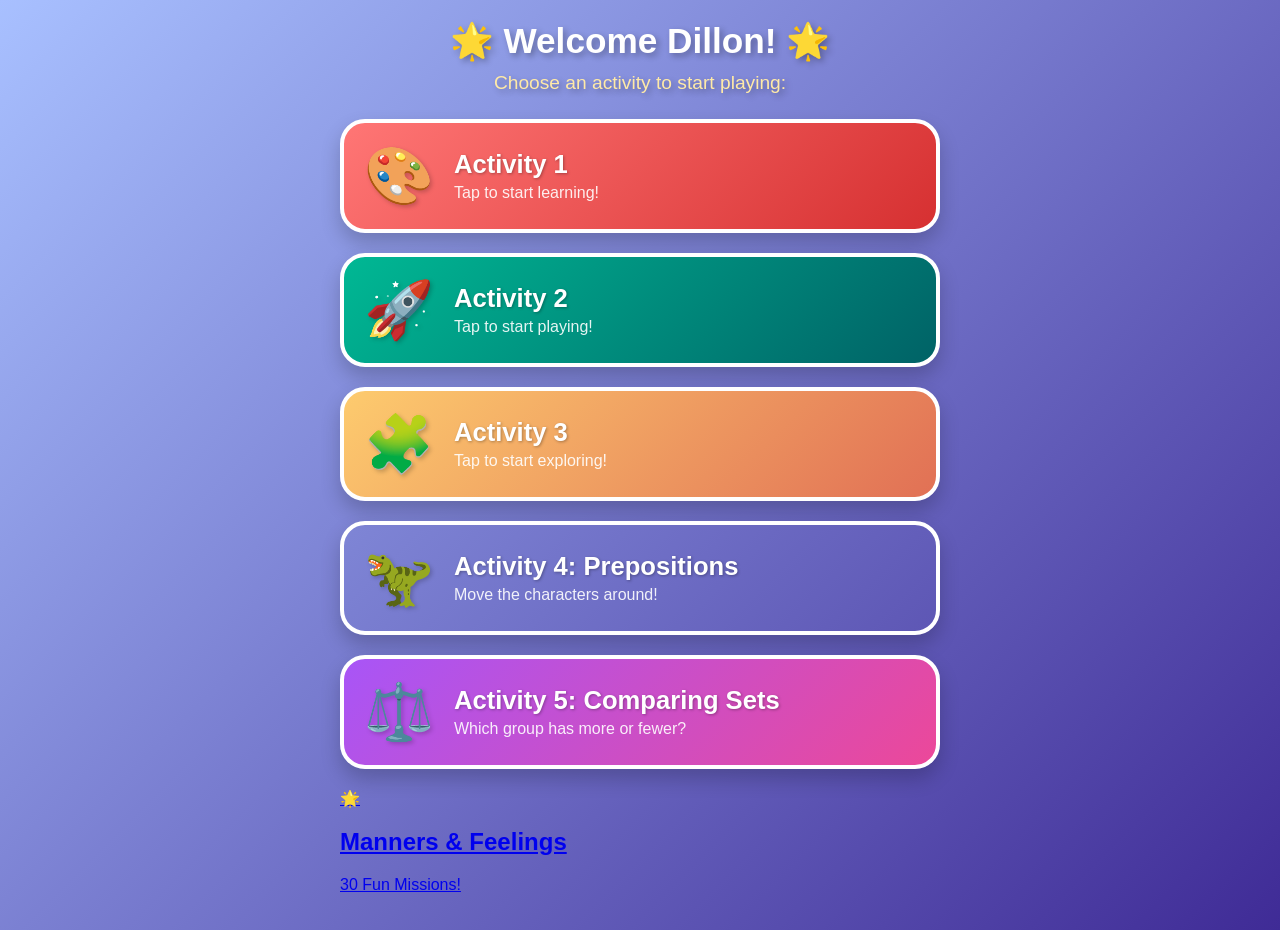
<file: index.html>
<!DOCTYPE html>
<html lang="en">
<head>
    <meta charset="UTF-8">
    <meta name="viewport" content="width=device-width, initial-scale=1.0, maximum-scale=1.0, user-scalable=no">
    <title>Dillon's Learning Academy</title>
    <style>
        * {
            box-sizing: border-box;
            user-select: none;
            -webkit-user-select: none;
        }

        body {
            font-family: 'Comic Sans MS', 'Chalkboard SE', sans-serif;
            background: linear-gradient(135deg, #a8c0ff 0%, #3f2b96 100%);
            margin: 0;
            padding: 20px;
            min-height: 100vh;
            display: flex;
            flex-direction: column;
            align-items: center;
        }

        header {
            text-align: center;
            color: white;
            margin-bottom: 25px;
            text-shadow: 3px 3px 6px rgba(0,0,0,0.3);
        }

        h1 {
            font-size: 2.2rem;
            margin: 0 0 10px 0;
        }

        p.subtitle {
            font-size: 1.2rem;
            margin: 0;
            color: #ffeaa7;
        }

        .menu-grid {
            width: 100%;
            max-width: 600px;
            display: flex;
            flex-direction: column;
            gap: 20px;
        }

        /* Large, colorful touch cards */
        .app-card {
            display: flex;
            align-items: center;
            padding: 20px;
            border-radius: 25px;
            text-decoration: none;
            color: white;
            box-shadow: 0 10px 20px rgba(0,0,0,0.2);
            transition: transform 0.2s, box-shadow 0.2s;
            border: 4px solid white;
        }

        .app-card:active {
            transform: scale(0.95);
        }

        /* Vibrant Colors for Each App */
        .card-1 { background: linear-gradient(135deg, #ff7675, #d63031); }
        .card-2 { background: linear-gradient(135deg, #00b894, #006266); }
        .card-3 { background: linear-gradient(135deg, #fdcb6e, #e17055); }

        .card-icon {
            font-size: 3.5rem;
            margin-right: 20px;
            filter: drop-shadow(2px 2px 2px rgba(0,0,0,0.2));
        }

        .card-info h2 {
            margin: 0 0 5px 0;
            font-size: 1.6rem;
            text-shadow: 1px 1px 3px rgba(0,0,0,0.3);
        }

        .card-info p {
            margin: 0;
            font-size: 1rem;
            opacity: 0.9;
        }
    </style>
</head>
<body>

    <header>
        <h1>🌟 Welcome Dillon! 🌟</h1>
        <p class="subtitle">Choose an activity to start playing:</p>
    </header>

    <div class="menu-grid">
        <!-- App 1 Link -->
        <a href="activity1.html" class="app-card card-1">
            <div class="card-icon">🎨</div>
            <div class="card-info">
                <h2>Activity 1</h2>
                <p>Tap to start learning!</p>
            </div>
        </a>

        <!-- App 2 Link -->
        <a href="activity2.html" class="app-card card-2">
            <div class="card-icon">🚀</div>
            <div class="card-info">
                <h2>Activity 2</h2>
                <p>Tap to start playing!</p>
            </div>
        </a>

        <!-- App 3 Link -->
        <a href="activity3.html" class="app-card card-3">
            <div class="card-icon">🧩</div>
            <div class="card-info">
                <h2>Activity 3</h2>
                <p>Tap to start exploring!</p>
            </div>
        </a>
                <a href="activity4.html" class="app-card card-4">
            <div class="card-icon">🦖</div>
            <div class="card-info">
                <h2>Activity 4: Prepositions</h2>
                <p>Move the characters around!</p>
            </div>
        </a>
                <a href="activity5.html" class="app-card" style="background: linear-gradient(135deg, #a855f7, #ec4899);">
            <div class="card-icon">⚖️</div>
            <div class="card-info">
                <h2>Activity 5: Comparing Sets</h2>
                <p>Which group has more or fewer?</p>
            </div>
        </a>
        <a href="activity6.html" class="bg-gradient-to-br from-pink-400 to-rose-500 hover:from-pink-500 hover:to-rose-600 text-white p-6 rounded-3xl card-shadow border-4 border-pink-300 flex items-center gap-4 text-left transition duration-200 transform hover:-translate-y-1 active:scale-95">
  <div class="text-5xl filter drop-shadow">🌟</div>
  <div>
    <h2 class="font-fredoka text-xl sm:text-2xl mb-1">Manners & Feelings</h2>
    <p class="text-pink-100 text-sm font-semibold">30 Fun Missions!</p>
  </div>
</a>


    </div>

</body>
</html>
</file>
